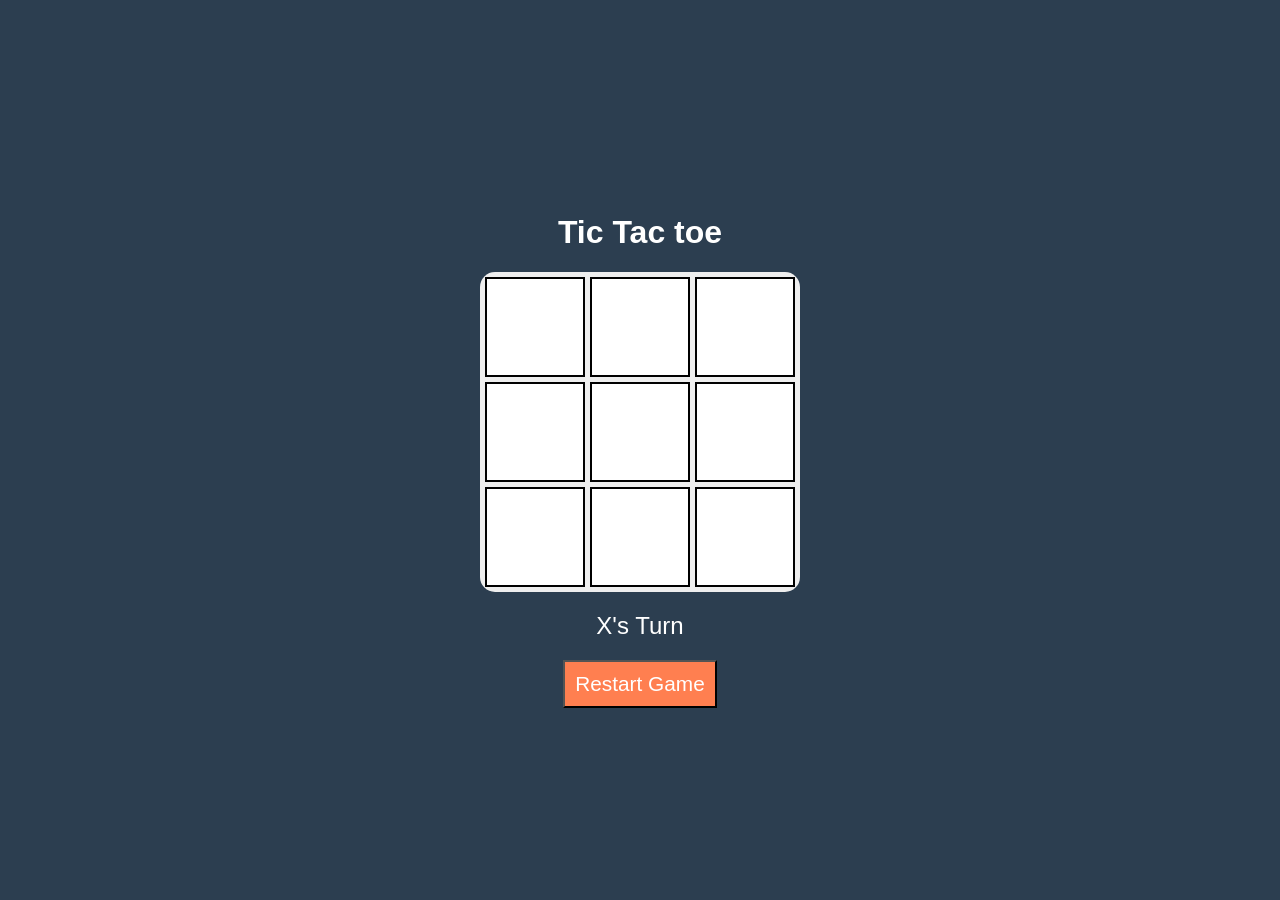
<file: tic-tac-toe/index.html>
<!DOCTYPE html>
<html lang="en">
<head>
    <meta charset="UTF-8">
    <meta name="viewport" content="width=device-width, initial-scale=1.0">
    <title>Tic tac toe</title>
    <link rel="stylesheet" href="index.css">
</head>
<body>
    <h1>Tic Tac toe</h1> 
    <div id="board">
        <div class="tiles" data-index="0"></div><div class="tiles" data-index="1"></div><div class="tiles" data-index="2"></div>
        <div class="tiles" data-index="3"></div><div class="tiles" data-index="4"></div><div class="tiles" data-index="5"></div>
        <div class="tiles" data-index="6"></div><div class="tiles" data-index="7"></div><div class="tiles" data-index="8"></div>
    </div>
    <div id="status">Player X's Turn</div>
    <button id="restartBtn">Restart Game</button>
    <script src="index.js"></script>
</body>
</html>
</file>
<file: tic-tac-toe/index.css>
body{
    font-family: Arial,sans-serif;
    display: flex;
    flex-direction: column;
    justify-content: center;
    align-items: center;
    height: 100vh;
    background-color: #2c3e50;
    margin: 0;
    color: white;
}
#board{
    display: grid;
    grid-template-columns: repeat(3,100px);
    grid-template-rows: repeat(3,100px);
    gap:5px;
    background-color: #eeeeee;
    padding: 5px;
    border-radius: 15px;
}
.tiles{
    display: flex;
    justify-content: center;
    align-items: center;
    border: 2px solid black;
    font-size: 40px;
    cursor: pointer;
    background-color: white;
}
#status{
    margin-top: 20px;
    font-size: 1.5rem;
}
.PlayerX {
    color: black;
}
.PlayerO{
    color:red;
}
#restartBtn{
    margin-top: 20px;
    background-color: coral;
    color: white;
    cursor: pointer;
    padding: 10px;
    font-size: 1.3rem;
}
#restartBtn:hover{
    background-color: black;
}
</file>
